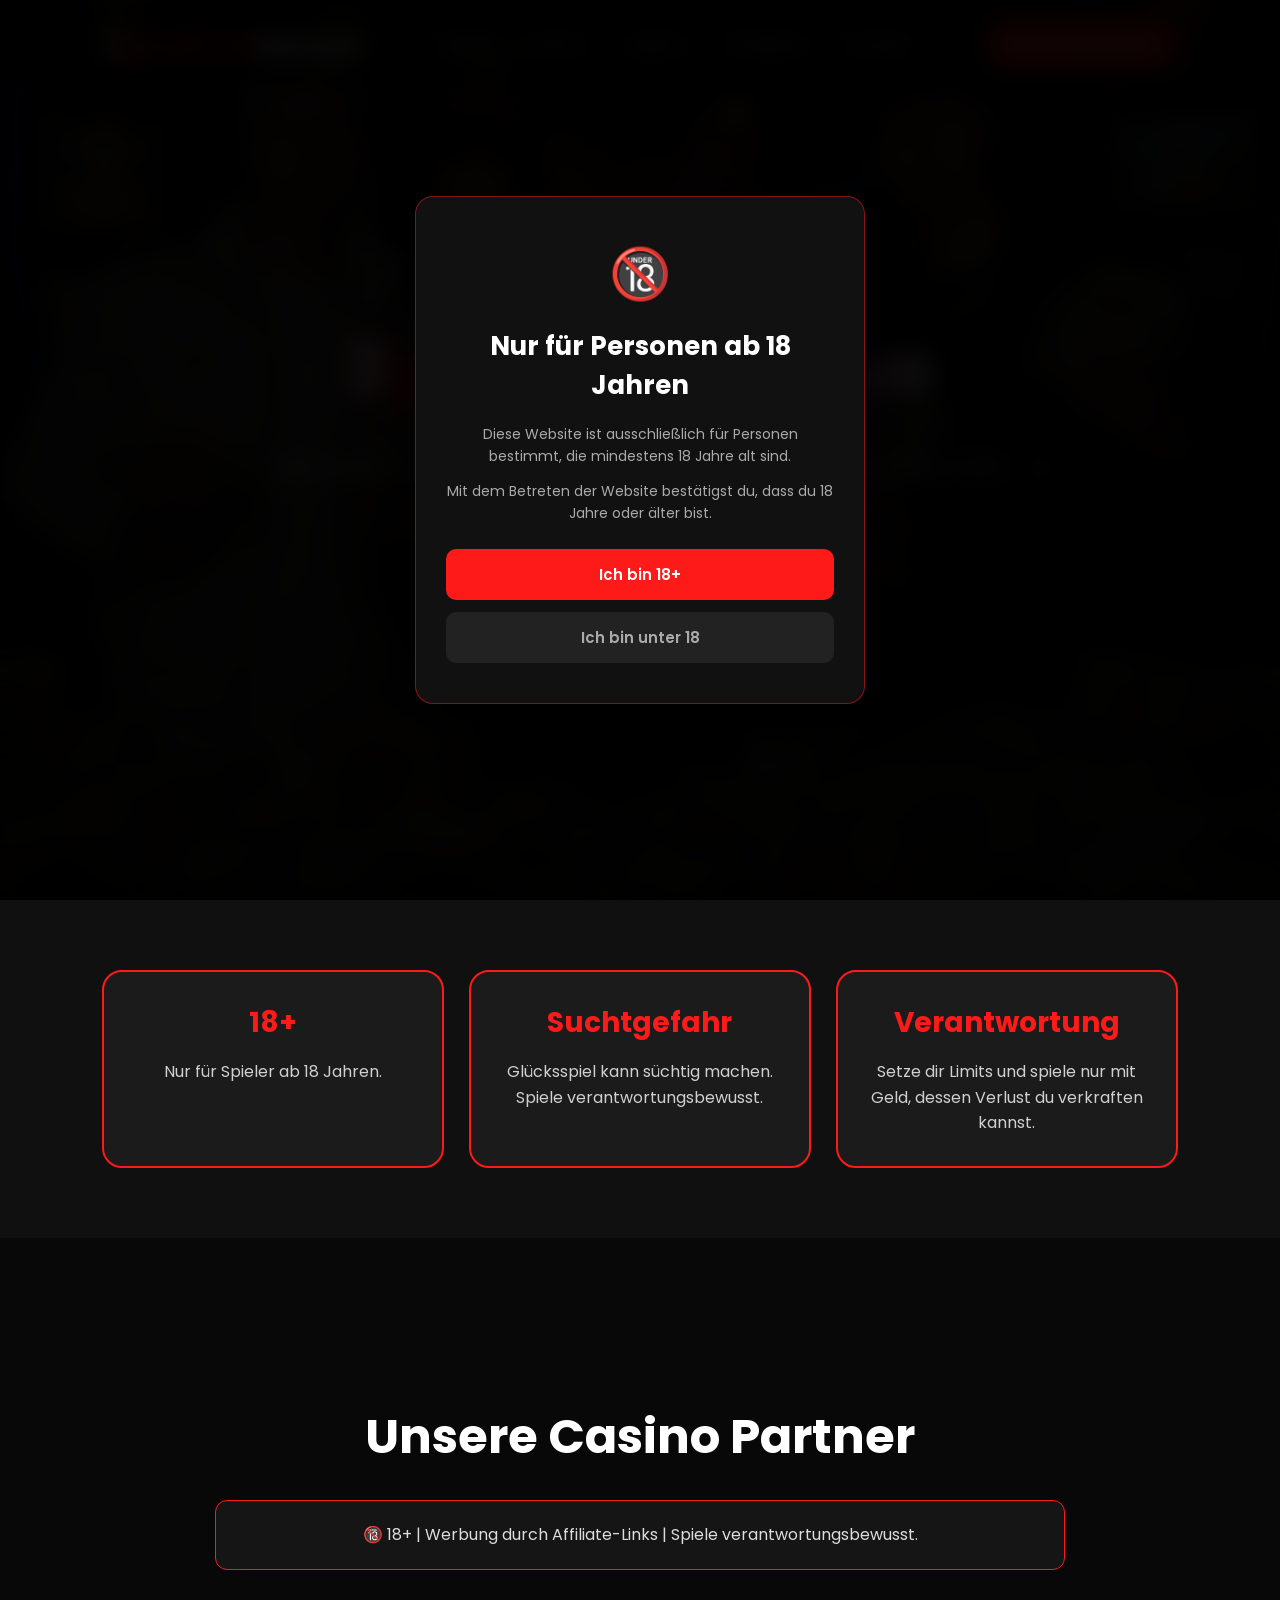
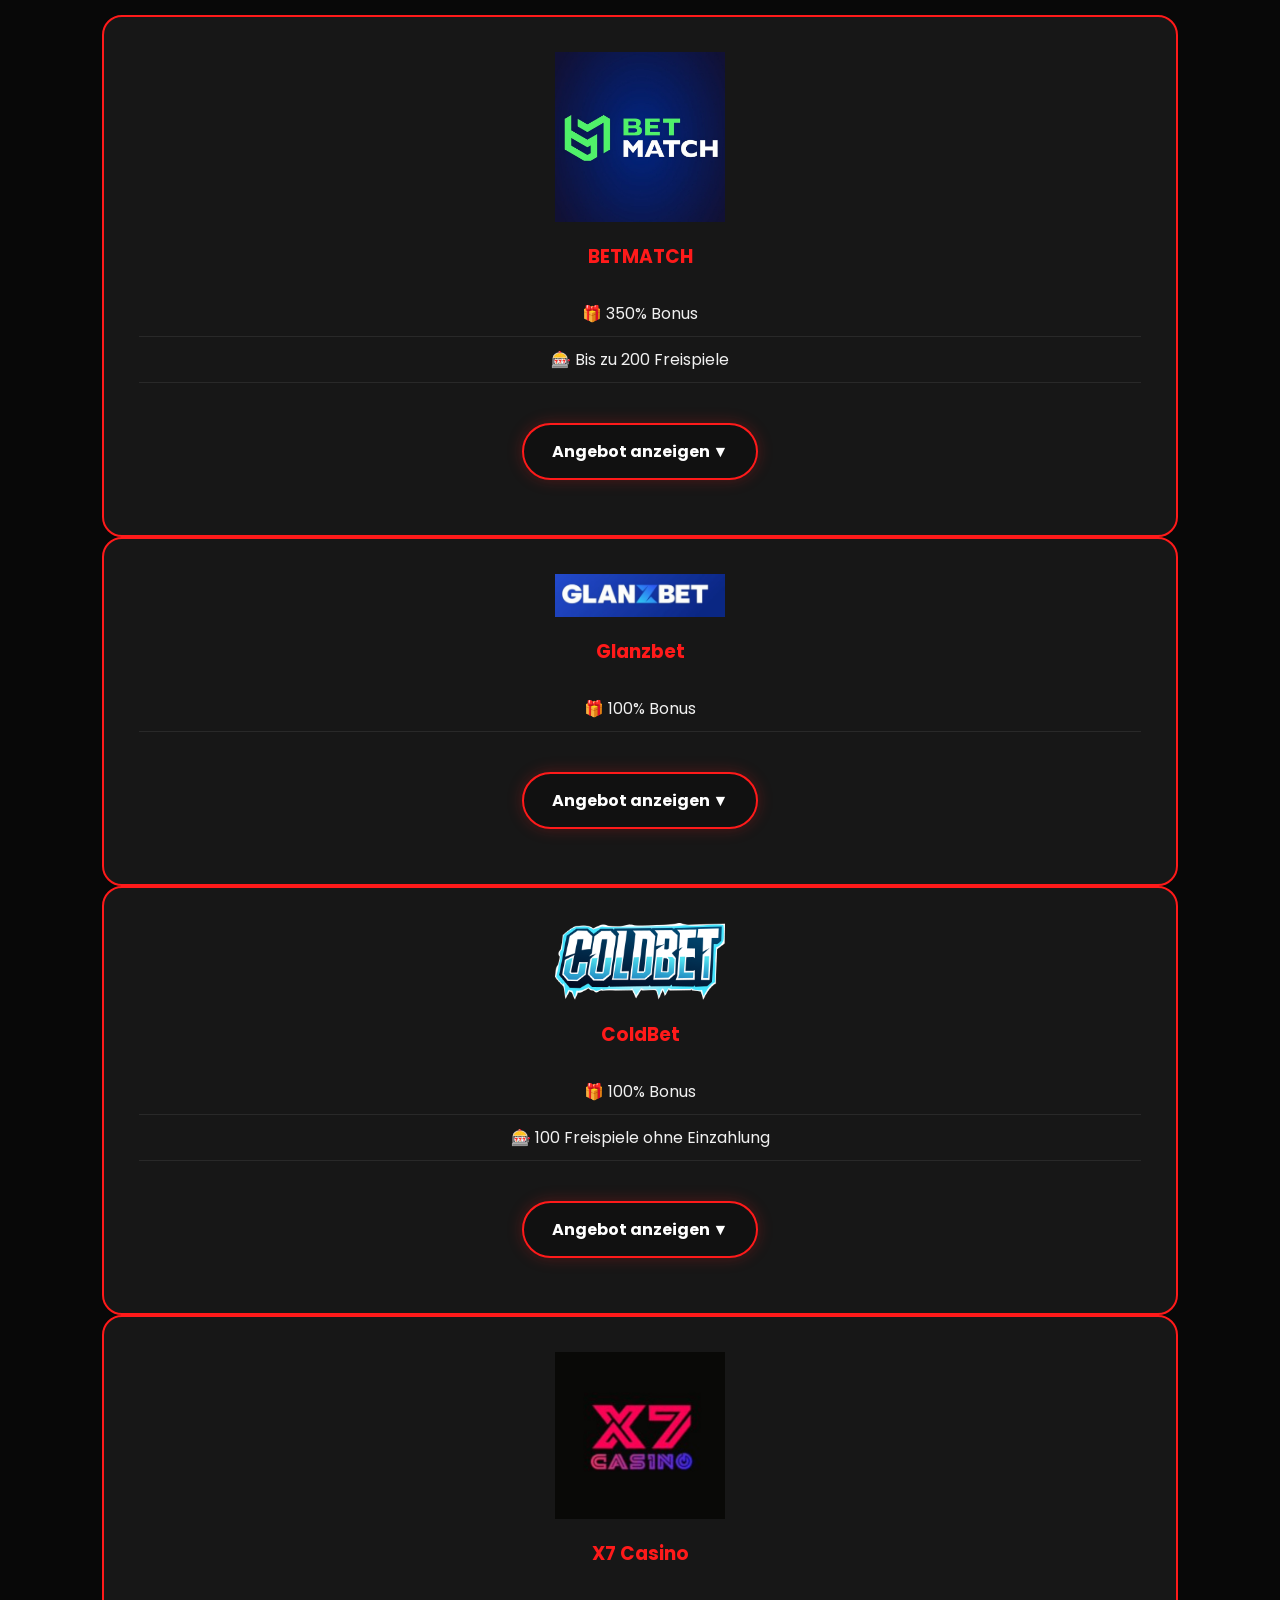
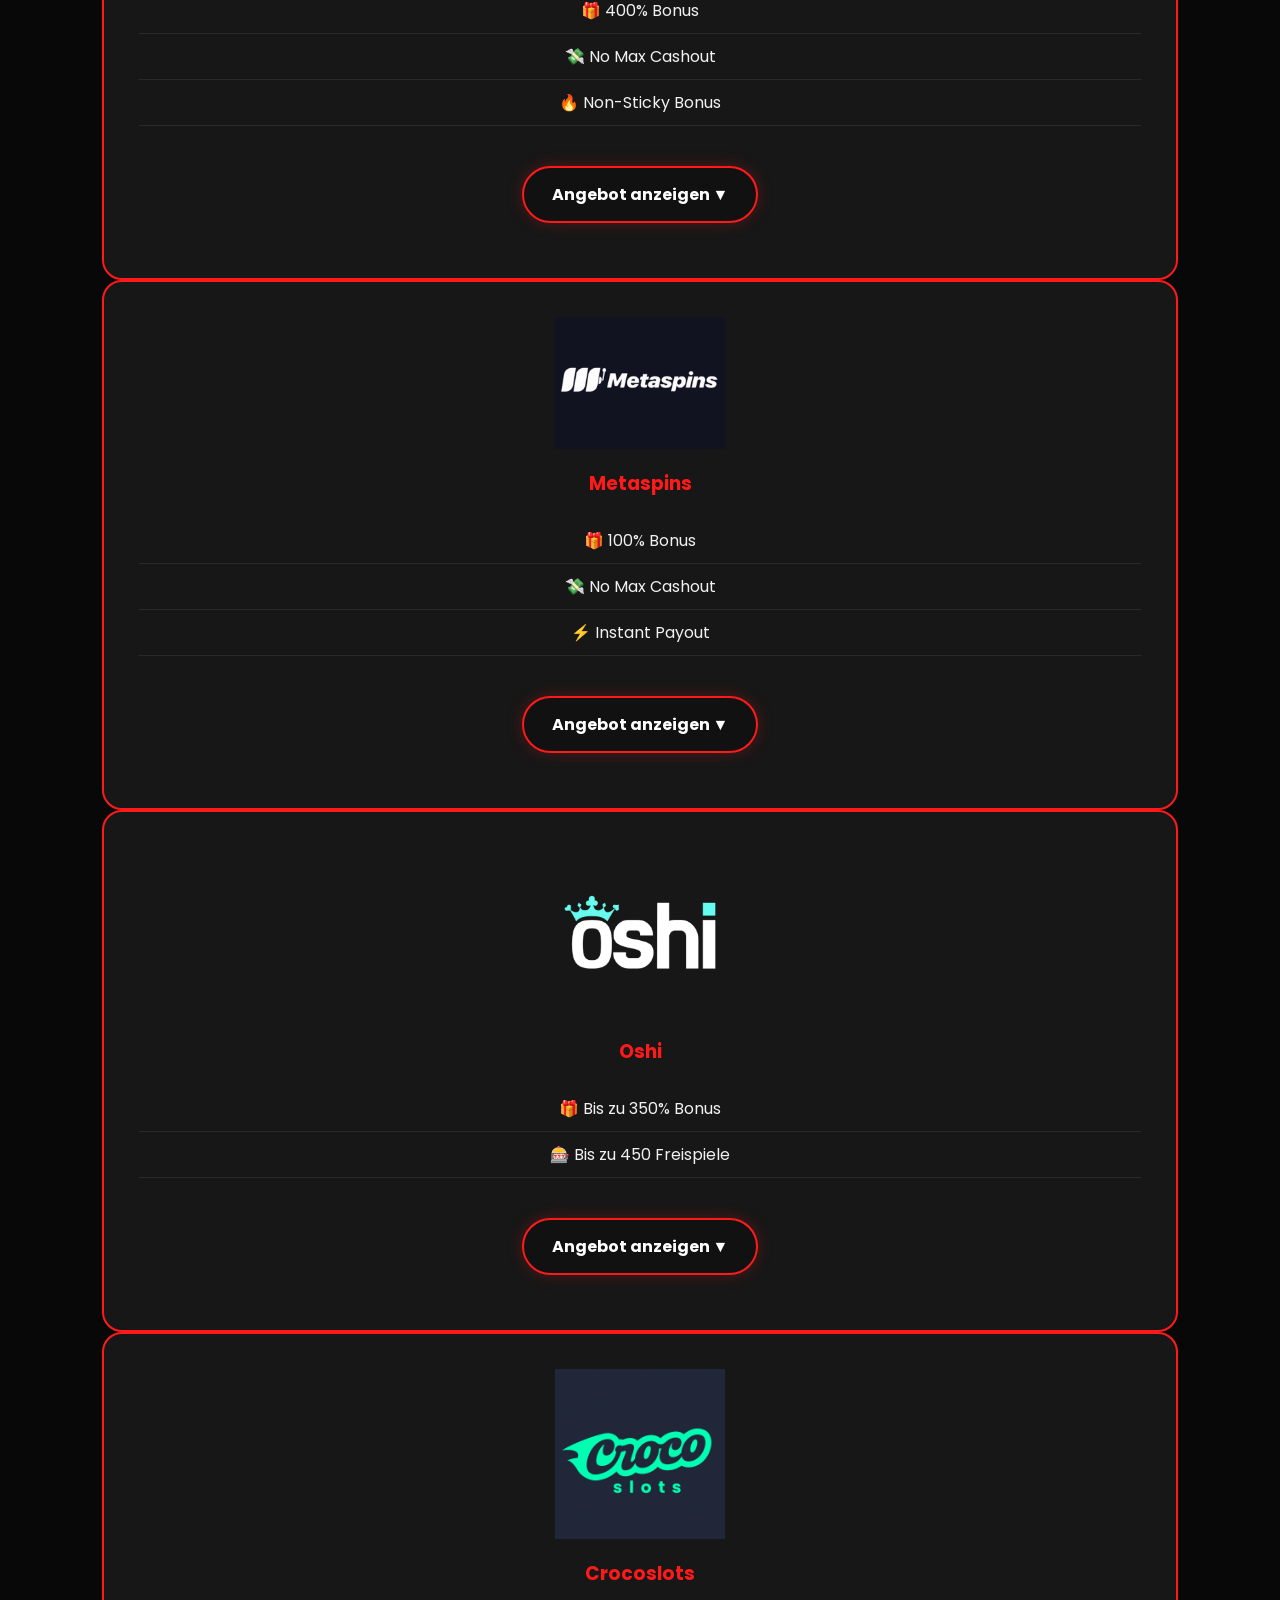
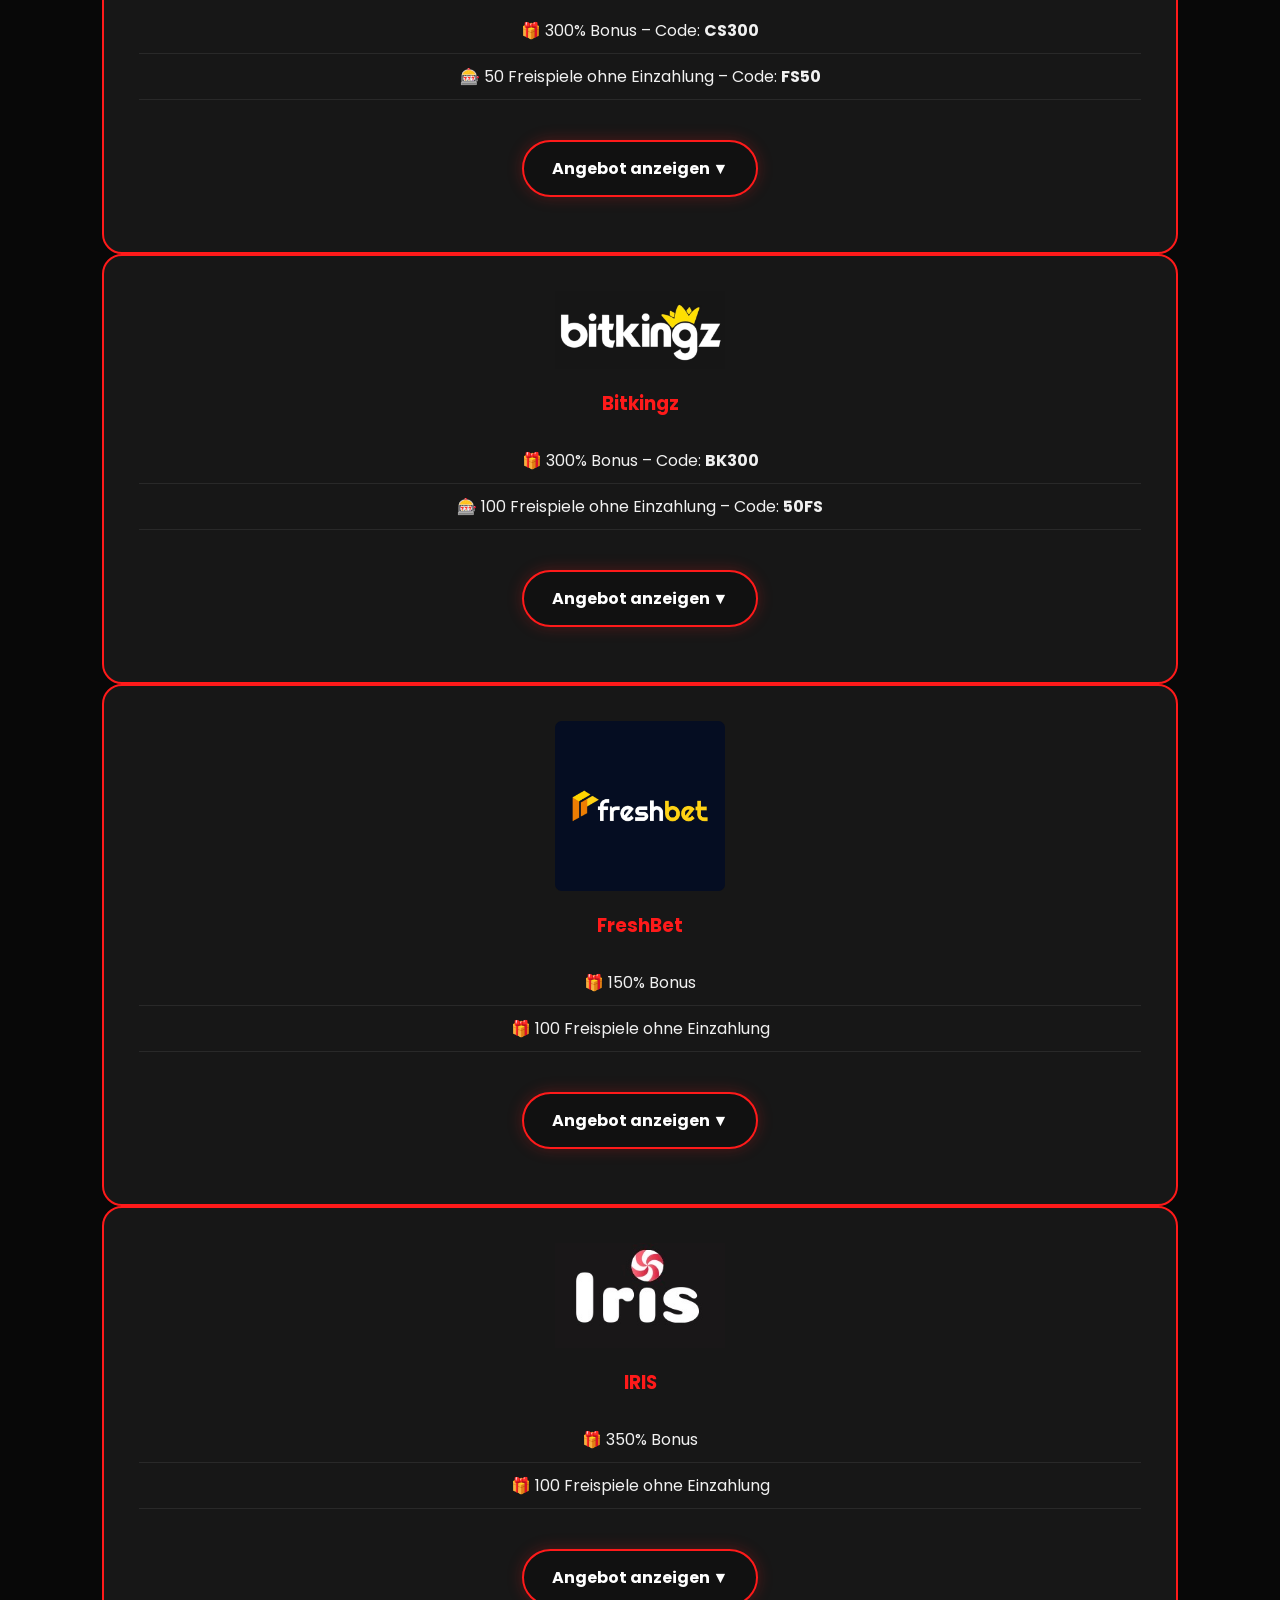
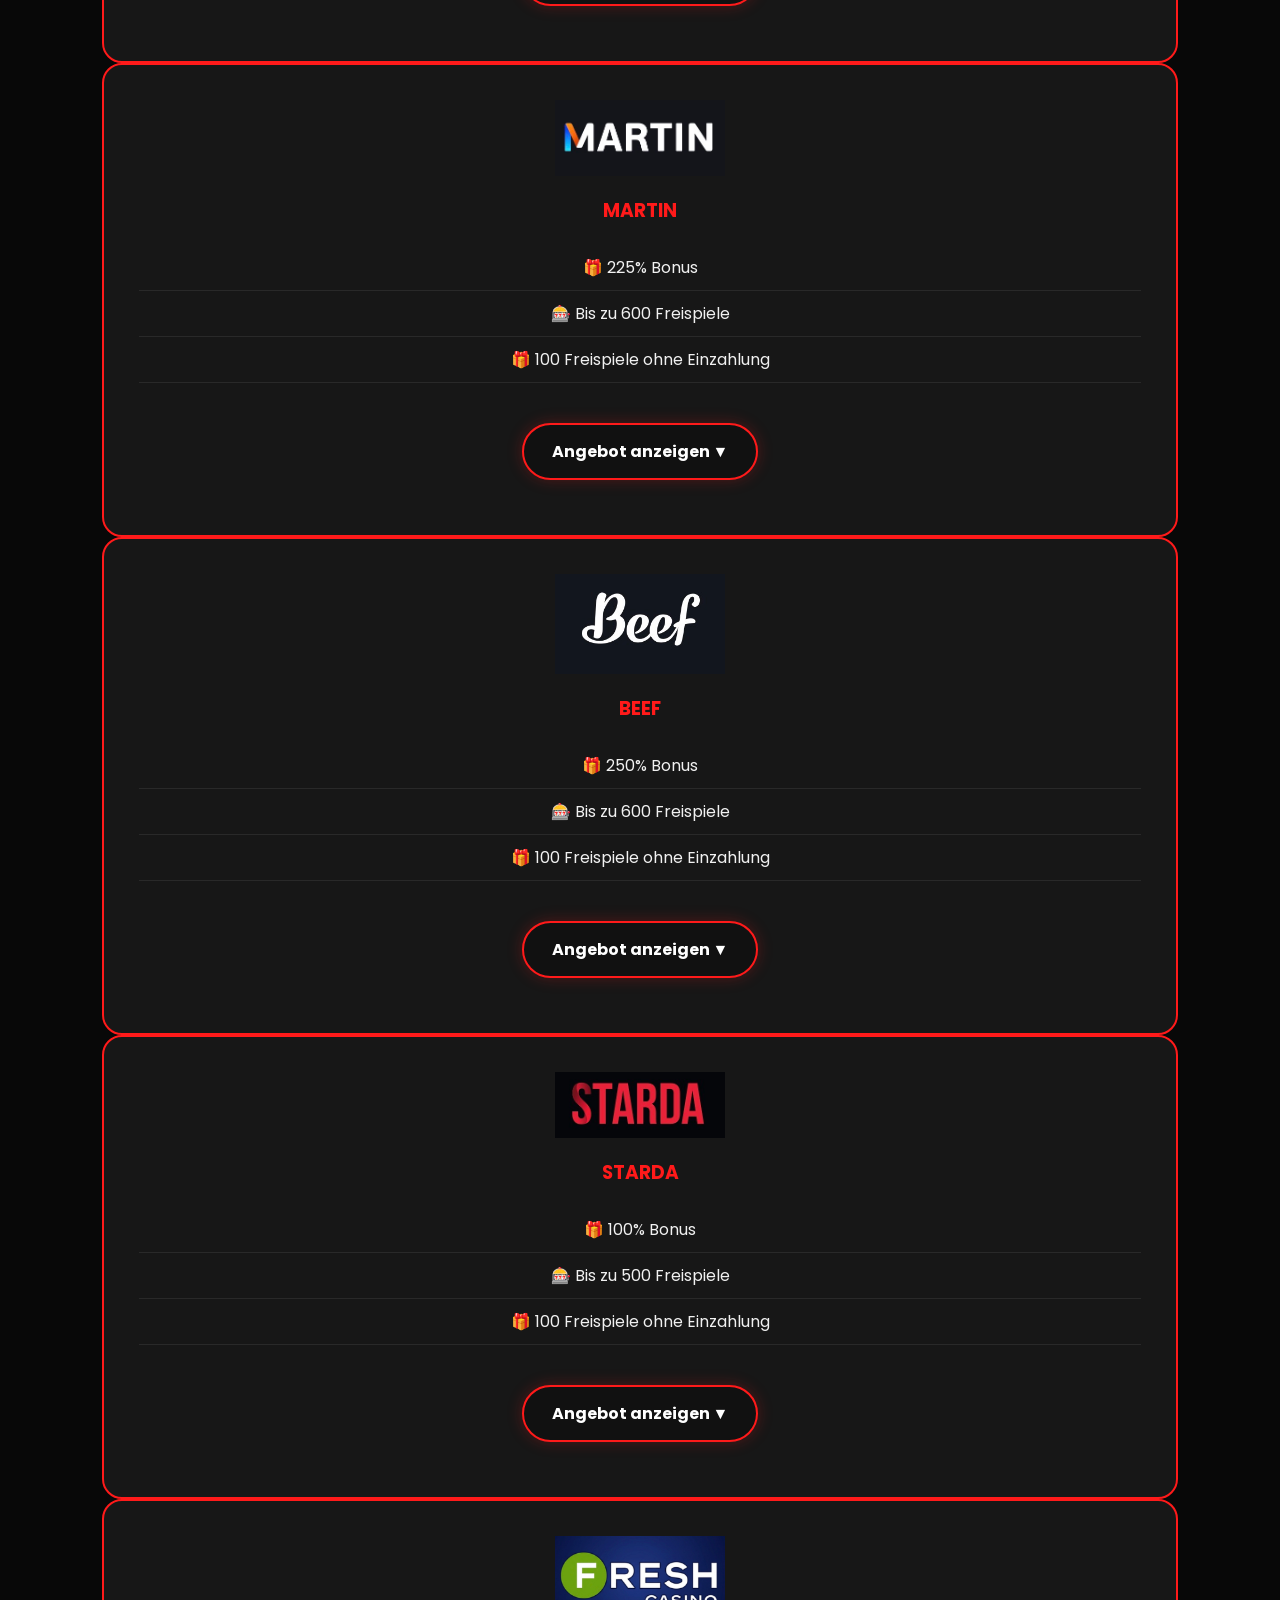
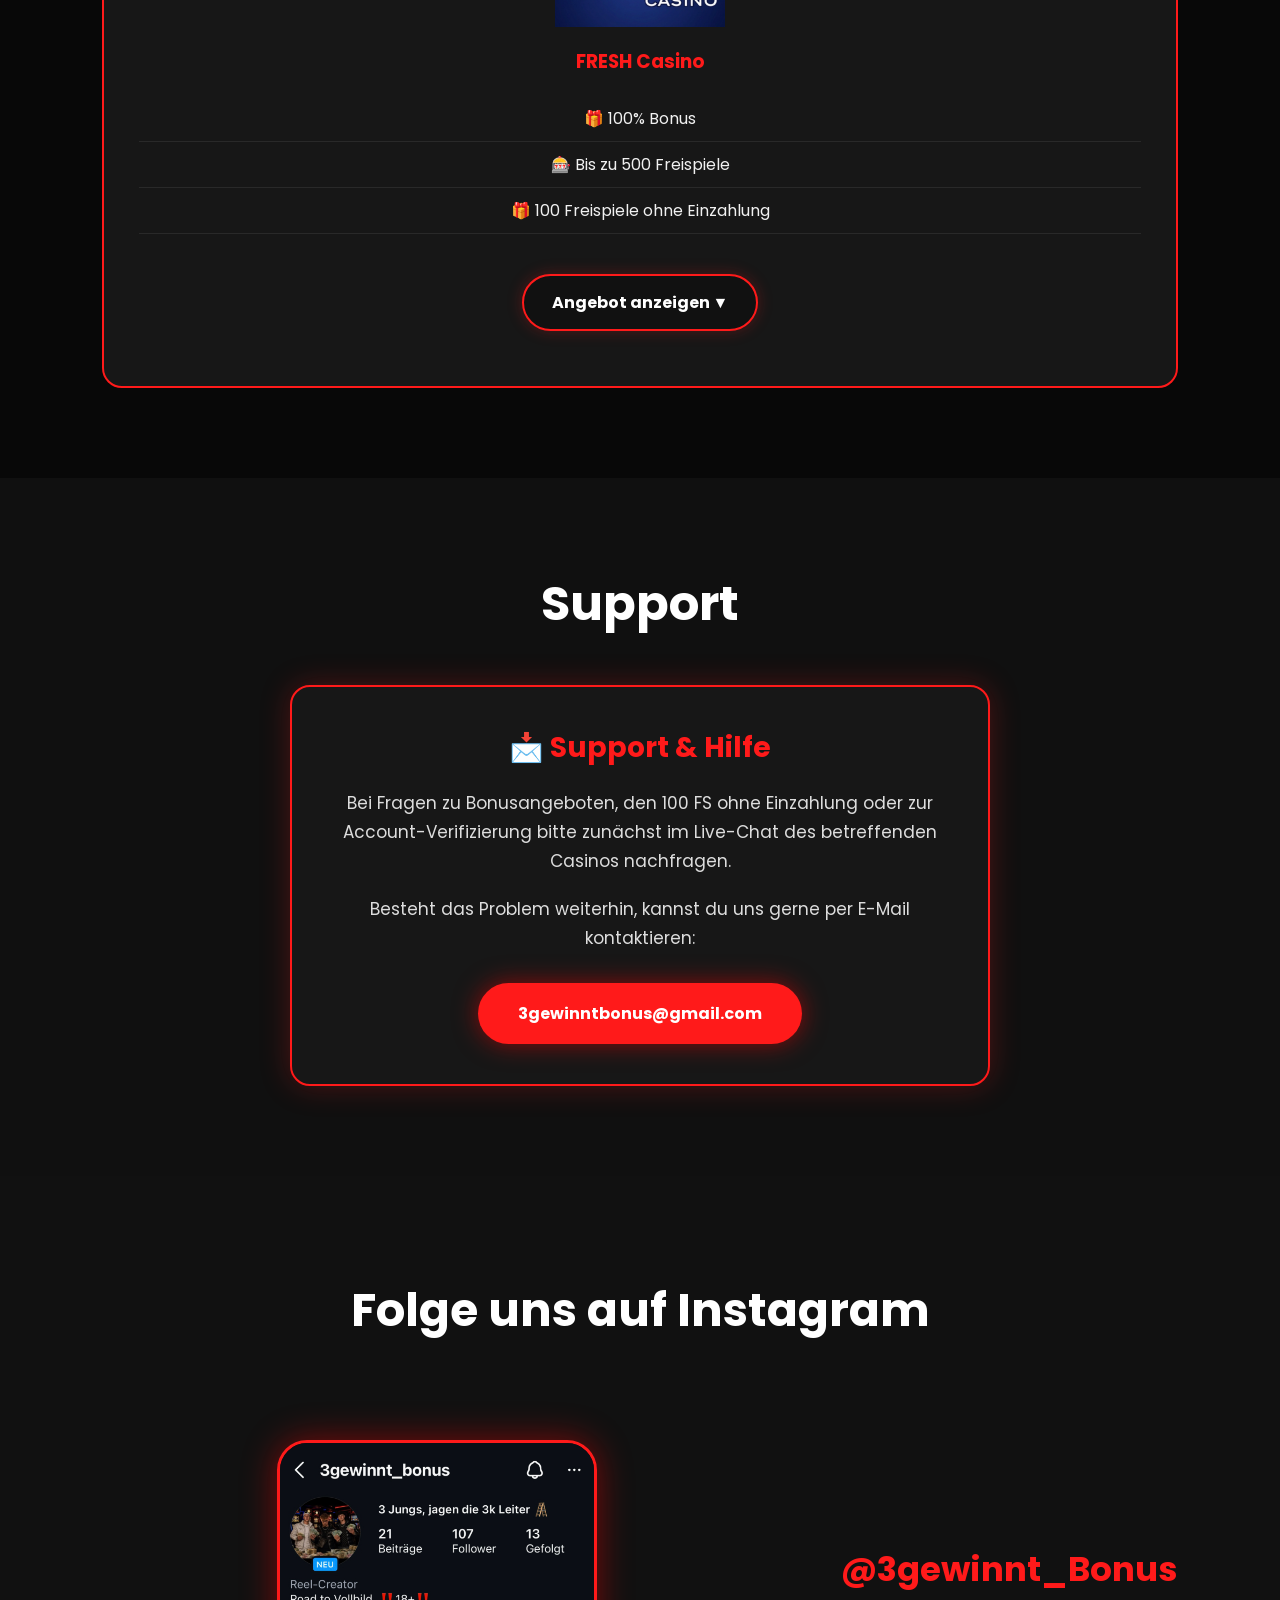
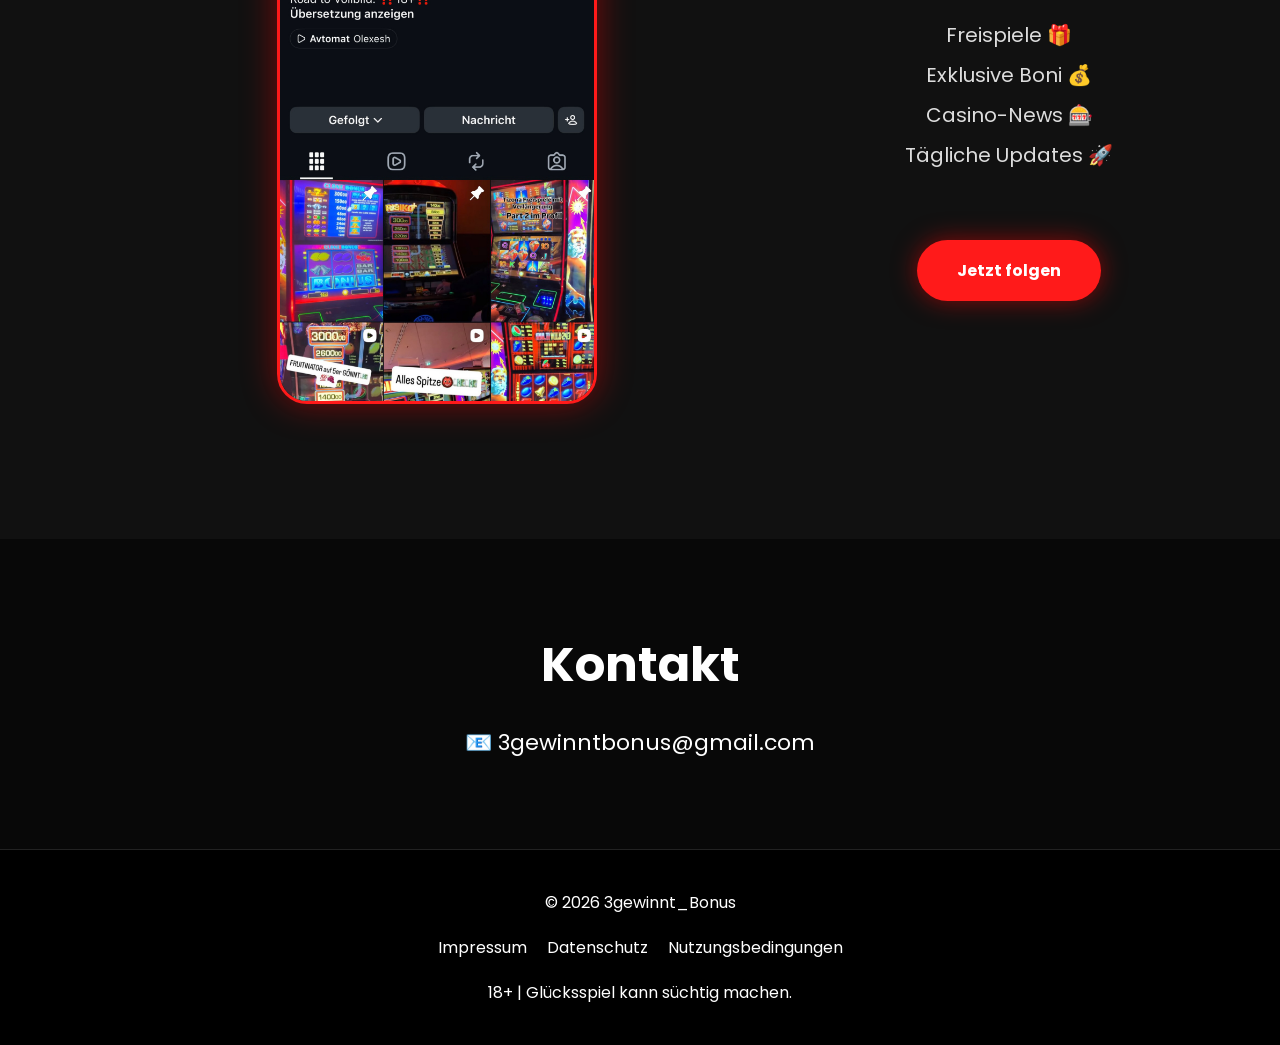
<file: index.html>
<!DOCTYPE html>
<html lang="de">
<head>
  <meta charset="UTF-8">
  <meta name="viewport" content="width=device-width, initial-scale=1.0">
  <title>3gewinnt_Bonus</title>

  <link rel="stylesheet" href="style.css">

  <link rel="preconnect" href="https://fonts.googleapis.com">
  <link rel="preconnect" href="https://fonts.gstatic.com" crossorigin>

  <link href="https://fonts.googleapis.com/css2?family=Poppins:wght@300;400;500;600;700;800&display=swap" rel="stylesheet">
</head>

<body>
<!-- 18+ Hinweis -->
<div id="ageGate" class="age-gate">
  <div class="age-box">
    <div class="age-icon">🔞</div>

    <h2>Nur für Personen ab 18 Jahren</h2>

    <p>
      Diese Website ist ausschließlich für Personen bestimmt,
      die mindestens 18 Jahre alt sind.
    </p>

    <p>
      Mit dem Betreten der Website bestätigst du,
      dass du 18 Jahre oder älter bist.
    </p>

    <div class="age-buttons">
      <button onclick="confirmAge()" class="age-confirm">
        Ich bin 18+
      </button>

      <button onclick="leaveSite()" class="age-leave">
        Ich bin unter 18
      </button>
    </div>
  </div>
</div>
<header>

<div class="logo">

3<span>gewinnt</span>Bonus

</div>

<nav>

<a href="#home">Home</a>

<a href="#casinos">Casinos</a>

<a href="#support">Support</a>

<a href="#instagram">Instagram</a>

<a href="#kontakt">Kontakt</a>

</nav>

<a href="#casinos" class="nav-btn">

Bonus entdecken

</a>

</header>


<section class="hero" id="home">

<img src="assets/hero.jpg" class="hero-image" alt="Hero">

<div class="overlay"></div>

<div class="hero-content">

<h1>

3<span>gewinnt</span>Bonus

</h1>

<p>

Die besten Casino-Boni,
Freispiele und Aktionen
an einem Ort.

</p>

<a href="#casinos" class="hero-btn">

Bonus entdecken

</a>

</div>

</section>
<section class="info">

    <div class="info-card">
        <h3>18+</h3>
        <p>Nur für Spieler ab 18 Jahren.</p>
    </div>

    <div class="info-card">
        <h3>Suchtgefahr</h3>
        <p>Glücksspiel kann süchtig machen. Spiele verantwortungsbewusst.</p>
    </div>

    <div class="info-card">
        <h3>Verantwortung</h3>
        <p>Setze dir Limits und spiele nur mit Geld, dessen Verlust du verkraften kannst.</p>
    </div>

</section>

<section id="casinos" class="casinos">

<h2 class="normal-casino-title">Unsere Casino Partner</h2>
<div class="werbehinweis">
    🔞 18+ | Werbung durch Affiliate-Links | Spiele verantwortungsbewusst.
</div>
  <div class="casino-grid">
<div class="casino-card">

    <img src="assets/betmatch.png" alt="BETMATCH Logo" class="casino-logo">

    <h3>BETMATCH</h3>

    <div class="casino-features">
        <ul>
            <li>🎁 350% Bonus</li>
            <li>🎰 Bis zu 200 Freispiele</li>
        </ul>
    </div>

    <button class="toggle-offer" onclick="toggleOffer(this)">
        Angebot anzeigen ▼
    </button>

    <div class="offer-details">

        <div class="casino-wichtig">
            <div class="casino-wichtig-title">⚠️ WICHTIG</div>
            Bitte beachte die Teilnahmebedingungen des Casinos.
        </div>

        <div class="casino-hinweis">
            Bonusbedingungen und Freispiele bitte vor der Einzahlung prüfen.
        </div>

        <a href="https://aflk.in/go/752d5eaa"
           target="_blank"
           rel="nofollow sponsored noopener"
           class="casino-btn">
            Zum Angebot
        </a>

        <small>
            Glücksspiel kann süchtig machen. 18+.
            Werbung / Affiliate-Link.
        </small>

    </div>
</div>
    <!-- Glanzbet -->
<div class="casino-card">

    <img src="assets/glanzbet.png"
         alt="Glanzbet Logo"
         class="casino-logo"
         onerror="this.style.display='none'">

    <h3>Glanzbet</h3>

    <ul class="casino-features">
        <li>🎁 100% Bonus</li>
    </ul>

    <button class="toggle-offer" onclick="toggleOffer(this)">
        Angebot anzeigen ▼
    </button>

    <div class="offer-details">

        <div class="casino-wichtig">
            <div class="casino-wichtig-title">⚠️ WICHTIG</div>

            <p>
                Bitte verifiziere nach der Registrierung deine
                <strong>E-Mail-Adresse und Telefonnummer</strong>.
            </p>
        </div>

        <div class="casino-hinweis">
            Exklusives Angebot über unseren Partnerlink.
        </div>

        <a href="https://rptrk.io/click?offer=FFVKM8EVME0Q&uid=x9RKUSuN"
           class="casino-btn"
           target="_blank"
           rel="sponsored nofollow noopener noreferrer">
            Zum Angebot
        </a>

        <small>
            18+ | Werbung durch Affiliate-Link |
            Glücksspiel kann süchtig machen.
        </small>

    </div>

</div>
<!-- ColdBet -->
<div class="casino-card">

    <img src="assets/coldbet.png"
         alt="ColdBet Logo"
         class="casino-logo"
         onerror="this.style.display='none'">

    <h3>ColdBet</h3>

    <ul class="casino-features">
        <li>🎁 100% Bonus</li>
        <li>🎰 100 Freispiele ohne Einzahlung</li>
    </ul>

    <button class="toggle-offer" onclick="toggleOffer(this)">
        Angebot anzeigen ▼
    </button>

    <div class="offer-details">

        <div class="casino-wichtig">
            <div class="casino-wichtig-title">⚠️ WICHTIG</div>

            <p>
                Bitte prüfe vor der Teilnahme die vollständigen
                Bonusbedingungen und die Voraussetzungen für
                die Freispiele ohne Einzahlung.
                <br><br>
                Bonuscode: <strong>3GE100</strong>
            </p>
        </div>

        <div class="casino-hinweis">
            Exklusives Angebot über unseren Partnerlink.
        </div>

        <a href="https://coldb10.com/xvXQj7vP"
           class="casino-btn"
           target="_blank"
           rel="sponsored nofollow noopener noreferrer">
            Zum Angebot
        </a>

        <small>
            18+ | Werbung durch Affiliate-Link |
            Glücksspiel kann süchtig machen.
        </small>

    </div>

</div>

<!-- X7 Casino -->
<div class="casino-card">

    <img src="assets/x7casino.png"
         alt="X7 Casino Logo"
         class="casino-logo"
         onerror="this.style.display='none'">

    <h3>X7 Casino</h3>

    <ul class="casino-features">
        <li>🎁 400% Bonus</li>
        <li>💸 No Max Cashout</li>
        <li>🔥 Non-Sticky Bonus</li>
    </ul>

    <button class="toggle-offer" onclick="toggleOffer(this)">
        Angebot anzeigen ▼
    </button>

    <div class="offer-details">

        <div class="casino-wichtig">
            <div class="casino-wichtig-title">⚠️ WICHTIG</div>

            <p>
                Bitte prüfe vor der Teilnahme die vollständigen
                Bonusbedingungen, insbesondere Umsatzbedingungen,
                Auszahlungsregeln und die Bedingungen des Non-Sticky-Bonus.
            </p>
        </div>

        <div class="casino-hinweis">
            Exklusives Angebot über unseren Partnerlink.
        </div>

        <a href="https://record.sc2707.com/_lQH-GBDSDLky1YEvsPCdh2Nd7ZgqdRLk/144/?payload=3gewinntbonus"
           class="casino-btn"
           target="_blank"
           rel="sponsored nofollow noopener noreferrer">
            Zum Angebot
        </a>

        <small>
            18+ | Werbung durch Affiliate-Link |
            Glücksspiel kann süchtig machen.
        </small>

    </div>

</div>

<div class="casino-card">

    <img src="assets/metaspins.png"
         alt="Metaspins Logo"
         class="casino-logo"
         onerror="this.style.display='none'">

    <h3>Metaspins</h3>

    <ul class="casino-features">
        <li>🎁 100% Bonus</li>
        <li>💸 No Max Cashout</li>
        <li>⚡ Instant Payout</li>
    </ul>

    <button class="toggle-offer" onclick="toggleOffer(this)">
        Angebot anzeigen ▼
    </button>

    <div class="offer-details">

        <div class="casino-wichtig">
            <div class="casino-wichtig-title">⚠️ WICHTIG</div>

            <p>
                Bitte prüfe vor der Teilnahme die vollständigen
                Bonusbedingungen, insbesondere Umsatzbedingungen
                und Auszahlungsregeln.
            </p>
        </div>

        <div class="casino-hinweis">
            Exklusives Angebot über unseren Partnerlink.
        </div>

        <a href="https://metamedialinks.com/ez3gz7cue"
           class="casino-btn"
           target="_blank"
           rel="sponsored nofollow noopener noreferrer">
            Zum Angebot
        </a>

        <small>
            18+ | Werbung durch Affiliate-Link |
            Glücksspiel kann süchtig machen.
        </small>

    </div>

</div>

    <div class="casino-card">

    <img src="assets/oshi.png"
         alt="Oshi Logo"
         class="casino-logo">

    <h3>Oshi</h3>

    <ul class="casino-features">
        <li>🎁 Bis zu 350% Bonus</li>
        <li>🎰 Bis zu 450 Freispiele</li>
    </ul>

    <button class="toggle-offer" onclick="toggleOffer(this)">
        Angebot anzeigen ▼
    </button>

    <div class="offer-details">

        <div class="casino-wichtig">
            <div class="casino-wichtig-title">⚠️ WICHTIG</div>

            <p>
                Bitte verifiziere nach der Registrierung deine
                <strong>E-Mail-Adresse und Telefonnummer</strong>.
            </p>
        </div>

        <div class="casino-hinweis">
            Exklusives Angebot über unseren Partnerlink.
        </div>

        <a href="https://oshilinks.com/advysxqnm"
           class="casino-btn"
           target="_blank"
           rel="noopener noreferrer">
            Zum Angebot
        </a>

        <small>
            18+ | Werbung durch Affiliate-Link |
            Glücksspiel kann süchtig machen.
        </small>

    </div>

</div>
    <div class="casino-card">

    <img src="assets/crocoslots.png"
         alt="Crocoslots Logo"
         class="casino-logo">

    <h3>Crocoslots</h3>

    <ul class="casino-features">
        <li>🎁 300% Bonus – Code: <strong>CS300</strong></li>
        <li>🎰 50 Freispiele ohne Einzahlung – Code: <strong>FS50</strong></li>
    </ul>

    <button class="toggle-offer" onclick="toggleOffer(this)">
        Angebot anzeigen ▼
    </button>

    <div class="offer-details">

        <div class="casino-wichtig">
            <div class="casino-wichtig-title">⚠️ WICHTIG</div>

            <p>
                Bitte verifiziere nach der Registrierung deine
                <strong>E-Mail-Adresse und Telefonnummer</strong>.
                <br><br>
                Für den 300% Bonus bitte den Promo-Code
                <strong>CS300</strong> verwenden.
                <br><br>
                Für die 50 Freispiele ohne Einzahlung bitte den
                Promo-Code <strong>FS50</strong> verwenden.
            </p>
        </div>

        <div class="casino-hinweis">
            Exklusives Angebot über unseren Partnerlink.
        </div>

        <a href="https://crocoslotsmedia.com/axyejg1oh"
           class="casino-btn"
           target="_blank"
           rel="noopener noreferrer">
            Zum Angebot
        </a>

        <small>
            18+ | Werbung durch Affiliate-Link |
            Glücksspiel kann süchtig machen.
        </small>

    </div>

</div>

    <div class="casino-card">

    <img src="assets/bitkingz.png"
         alt="Bitkingz Logo"
         class="casino-logo">

    <h3>Bitkingz</h3>

    <ul class="casino-features">
        <li>🎁 300% Bonus – Code: <strong>BK300</strong></li>
        <li>🎰 100 Freispiele ohne Einzahlung – Code: <strong>50FS</strong></li>
    </ul>

    <button class="toggle-offer" onclick="toggleOffer(this)">
        Angebot anzeigen ▼
    </button>

    <div class="offer-details">

        <div class="casino-wichtig">
            <div class="casino-wichtig-title">⚠️ WICHTIG</div>

            <p>
                Bitte verifiziere nach der Registrierung deine
                <strong>E-Mail-Adresse und Telefonnummer</strong>.
                <br><br>
                Für den 300% Bonus bitte den Promo-Code
                <strong>BK300</strong> verwenden.
                <br><br>
                Für die 100 Freispiele ohne Einzahlung bitte den
                Promo-Code <strong>50FS</strong> verwenden.
            </p>
        </div>

        <div class="casino-hinweis">
            Exklusives Angebot über unseren Partnerlink.
        </div>

        <a href="https://www.bitkingzmedia.com/agcljvet4"
           class="casino-btn"
           target="_blank"
           rel="noopener noreferrer">
            Zum Angebot
        </a>

        <small>
            18+ | Werbung durch Affiliate-Link |
            Glücksspiel kann süchtig machen.
        </small>

    </div>

</div>
    <div class="casino-card">

    <img src="assets/freshbet.png"
         alt="FreshBet Logo"
         class="casino-logo">

    <h3>FreshBet</h3>

    <ul class="casino-features">
        <li>🎁 150% Bonus</li>
        <li>🎁 100 Freispiele ohne Einzahlung</li>
    </ul>

    <button class="toggle-offer" onclick="toggleOffer(this)">
        Angebot anzeigen ▼
    </button>

    <div class="offer-details">

        <div class="casino-wichtig">
            <div class="casino-wichtig-title">⚠️ WICHTIG</div>

            <p>
                Bitte verifiziere nach der Registrierung deine
                <strong>E-Mail-Adresse und Telefonnummer</strong>.
                <br><br>
                Nach erfolgreicher Verifizierung bitte den Promo-Code
                <strong>FB100</strong> verwenden.
            </p>
        </div>

        <div class="casino-hinweis">
            Exklusives Angebot über unseren Partnerlink.
        </div>

        <a href="https://go.freshaffs.com/visit/?bta=49169&nci=6119&afp=3gewinntbonus_6119&utm_campaign=3gewinntbonus"
           class="casino-btn"
           target="_blank"
           rel="noopener noreferrer">
            Zum Angebot
        </a>

        <small>
            18+ | Werbung durch Affiliate-Link |
            Glücksspiel kann süchtig machen.
        </small>

    </div>

</div>
  <div class="casino-card">

    <img src="assets/iris.png"
         alt="IRIS Casino Logo"
         class="casino-logo">

    <h3>IRIS</h3>

    

    <ul class="casino-features">
        <li>🎁 350% Bonus</li>
        <li>🎁 100 Freispiele ohne Einzahlung</li>
    </ul>
<button class="toggle-offer" onclick="toggleOffer(this)">
    Angebot anzeigen ▼
</button>
    <div class="offer-details">
    <div class="casino-wichtig">
        <div class="casino-wichtig-title">⚠️ WICHTIG</div>
        <p>
            Bitte verifiziere nach der Registrierung deine
            <strong>E-Mail-Adresse und Telefonnummer</strong>.
            <br><br>
            Nach erfolgreicher Verifizierung bitte den Promo-Code
            <strong>3GEWINNT</strong> verwenden.
        </p>
    </div>

    <div class="casino-hinweis">
        Exklusives Angebot über unseren Partnerlink.
    </div>

    <a href="https://irisroute64.com/cf3fc1653"
       class="casino-btn"
       target="_blank"
       rel="noopener noreferrer">
        Zum Angebot
    </a>

    <small>
        18+ | Werbung durch Affiliate-Link |
        Glücksspiel kann süchtig machen.
    </small>
</div>
</div>
  <div class="casino-card">

    <img src="assets/martin.png"
         alt="MARTIN Casino Logo"
         class="casino-logo">

    <h3>MARTIN</h3>



    <ul class="casino-features">
        <li>🎁 225% Bonus</li>
        <li>🎰 Bis zu 600 Freispiele</li>
        <li>🎁 100 Freispiele ohne Einzahlung</li>
    </ul>
<button class="toggle-offer" onclick="toggleOffer(this)">
    Angebot anzeigen ▼
</button>

<div class="offer-details">

    <div class="casino-wichtig">
        <div class="casino-wichtig-title">⚠️ WICHTIG</div>

        <p>
            Bitte verifiziere nach der Registrierung deine
            <strong>E-Mail-Adresse und Telefonnummer</strong>.
            <br><br>
            Nach erfolgreicher Verifizierung bitte den Promo-Code
            <strong>3GEWINNT</strong> verwenden.
        </p>
    </div>

    <div class="casino-hinweis">
        Exklusives Angebot über unseren Partnerlink.
    </div>

    <a href="https://martinway66.com/c8ae79934"
       class="casino-btn"
       target="_blank"
       rel="noopener noreferrer">
        Zum Angebot
    </a>

    <small>
        18+ | Werbung durch Affiliate-Link |
        Glücksspiel kann süchtig machen.
    </small>

</div>
</div>
  <div class="casino-card">

    <img src="assets/beef.png"
         alt="BEEF Casino Logo"
         class="casino-logo">

    <h3>BEEF</h3>

   

    <ul class="casino-features">
        <li>🎁 250% Bonus</li>
        <li>🎰 Bis zu 600 Freispiele</li>
        <li>🎁 100 Freispiele ohne Einzahlung</li>
    </ul>
<button class="toggle-offer" onclick="toggleOffer(this)">
    Angebot anzeigen ▼
</button>
    <div class="offer-details">
    <div class="casino-wichtig">
        <div class="casino-wichtig-title">⚠️ WICHTIG</div>
        <p>
            Bitte verifiziere nach der Registrierung deine
            <strong>E-Mail-Adresse und Telefonnummer</strong>.
            <br><br>
            Nach erfolgreicher Verifizierung bitte den Promo-Code
            <strong>3GEWINNT</strong> verwenden.
        </p>
    </div>

    <div class="casino-hinweis">
        Exklusives Angebot über unseren Partnerlink.
    </div>

    <a href="https://beefway610.com/c2e81df1b"
       class="casino-btn"
       target="_blank"
       rel="noopener noreferrer">
        Zum Angebot
    </a>

    <small>
        18+ | Werbung durch Affiliate-Link |
        Glücksspiel kann süchtig machen.
    </small>
</div>
</div>
  <div class="casino-card">

    <img src="assets/starda.png"
         alt="STARDA Casino Logo"
         class="casino-logo">

    <h3>STARDA</h3>

   

    <ul class="casino-features">
        <li>🎁 100% Bonus</li>
        <li>🎰 Bis zu 500 Freispiele</li>
        <li>🎁 100 Freispiele ohne Einzahlung</li>
    </ul>
<button class="toggle-offer" onclick="toggleOffer(this)">
    Angebot anzeigen ▼
</button>
   <div class="offer-details"> 
    <div class="casino-wichtig">
        <div class="casino-wichtig-title">⚠️ WICHTIG</div>
        <p>
            Bitte verifiziere nach der Registrierung deine
            <strong>E-Mail-Adresse und Telefonnummer</strong>.
            <br><br>
            Nach erfolgreicher Verifizierung bitte den Promo-Code
            <strong>3GEWINNT</strong> verwenden.
        </p>
    </div>

    <div class="casino-hinweis">
        Exklusives Angebot über unseren Partnerlink.
    </div>

    <a href="https://stardaway64.com/ca65d163e"
       class="casino-btn"
       target="_blank"
       rel="noopener noreferrer">
        Zum Angebot
    </a>

    <small>
        18+ | Werbung durch Affiliate-Link |
        Glücksspiel kann süchtig machen.
    </small>
</div>
</div>
<div class="casino-card">

    <img src="assets/fresh.png"
         alt="FRESH Casino Logo"
         class="casino-logo">

    <h3>FRESH Casino</h3>

    

    <ul class="casino-features">
        <li>🎁 100% Bonus</li>
        <li>🎰 Bis zu 500 Freispiele</li>
        <li>🎁 100 Freispiele ohne Einzahlung</li>
    </ul>
<button class="toggle-offer" onclick="toggleOffer(this)">
    Angebot anzeigen ▼
</button>
  <div class="offer-details">
    <div class="casino-wichtig">
        <div class="casino-wichtig-title">⚠️ WICHTIG</div>
        <p>
            Bitte verifiziere nach der Registrierung deine
            <strong>E-Mail-Adresse und Telefonnummer</strong>.
            <br><br>
            Nach erfolgreicher Verifizierung bitte den Promo-Code
            <strong>3GEWINNT</strong> verwenden.
        </p>
    </div>

    <div class="casino-hinweis">
        Exklusives Angebot über unseren Partnerlink.
    </div>

    <a href="https://freshcasino.life/cdaf8a497"
       class="casino-btn"
       target="_blank"
       rel="noopener noreferrer">
        Zum Angebot
    </a>

    <small>
        18+ | Werbung durch Affiliate-Link |
        Glücksspiel kann süchtig machen.
    </small>
</div>
</div>
   

       
</section>
</div>
  <section id="support" class="support">

    <h2>Support</h2>

    <div class="support-box">

        <h3>📩 Support & Hilfe</h3>

        <p>
            Bei Fragen zu Bonusangeboten, den 100 FS ohne Einzahlung
            oder zur Account-Verifizierung bitte zunächst im Live-Chat
            des betreffenden Casinos nachfragen.
        </p>

        <p>
            Besteht das Problem weiterhin, kannst du uns gerne per E-Mail
            kontaktieren:
        </p>

        <a href="mailto:3gewinntbonus@gmail.com" class="hero-btn">
            3gewinntbonus@gmail.com
        </a>

    </div>

</section>
  <section id="instagram" class="instagram">

    <h2>Folge uns auf Instagram</h2>

    <div class="instagram-container">

        <img src="assets/instagram.jpg"
             alt="Instagram"
             class="instagram-image">

        <div class="instagram-text">

            <h3>@3gewinnt_Bonus</h3>

            <p>
                Freispiele 🎁<br>
                Exklusive Boni 💰<br>
                Casino-News 🎰<br>
                Tägliche Updates 🚀
            </p>

            <a href="https://www.instagram.com/3gewinnt_bonus/" class="hero-btn" target="_blank" rel="noopener noreferrer">
    Jetzt folgen
</a>

        </div>

    </div>

</section>


<section id="kontakt" class="kontakt">

<h2>Kontakt</h2>

<p>
    📧
    <a href="mailto:3gewinntbonus@gmail.com">
        3gewinntbonus@gmail.com
    </a>
</p>

</section>


<footer>

<p>© 2026 3gewinnt_Bonus</p>

<div class="footer-links">

    <a href="impressum.html">Impressum</a>

    <a href="datenschutz.html">Datenschutz</a>

    <a href="nutzungsbedingungen.html">Nutzungsbedingungen</a>

</div>

<p>18+ | Glücksspiel kann süchtig machen.</p>

</footer>

<script src="script.js"></script>
<script>
function confirmAge() {
    document.getElementById("ageGate").style.display = "none";
}

function leaveSite() {
    window.location.href = "https://www.google.com";
}
function toggleOffer(button) {
    const currentDetails = button.nextElementSibling;

    document.querySelectorAll(".offer-details").forEach(function(details) {
        if (details !== currentDetails) {
            details.classList.remove("open");

            const otherButton = details.previousElementSibling;

            if (otherButton && otherButton.classList.contains("toggle-offer")) {
                otherButton.innerHTML = "Angebot anzeigen ▼";
            }
        }
    });

    if (currentDetails.classList.contains("open")) {
        currentDetails.classList.remove("open");
        button.innerHTML = "Angebot anzeigen ▼";
    } else {
        currentDetails.classList.add("open");
        button.innerHTML = "Angebot schließen ▲";
    }
}
</script>
</body>
</html>
</file>
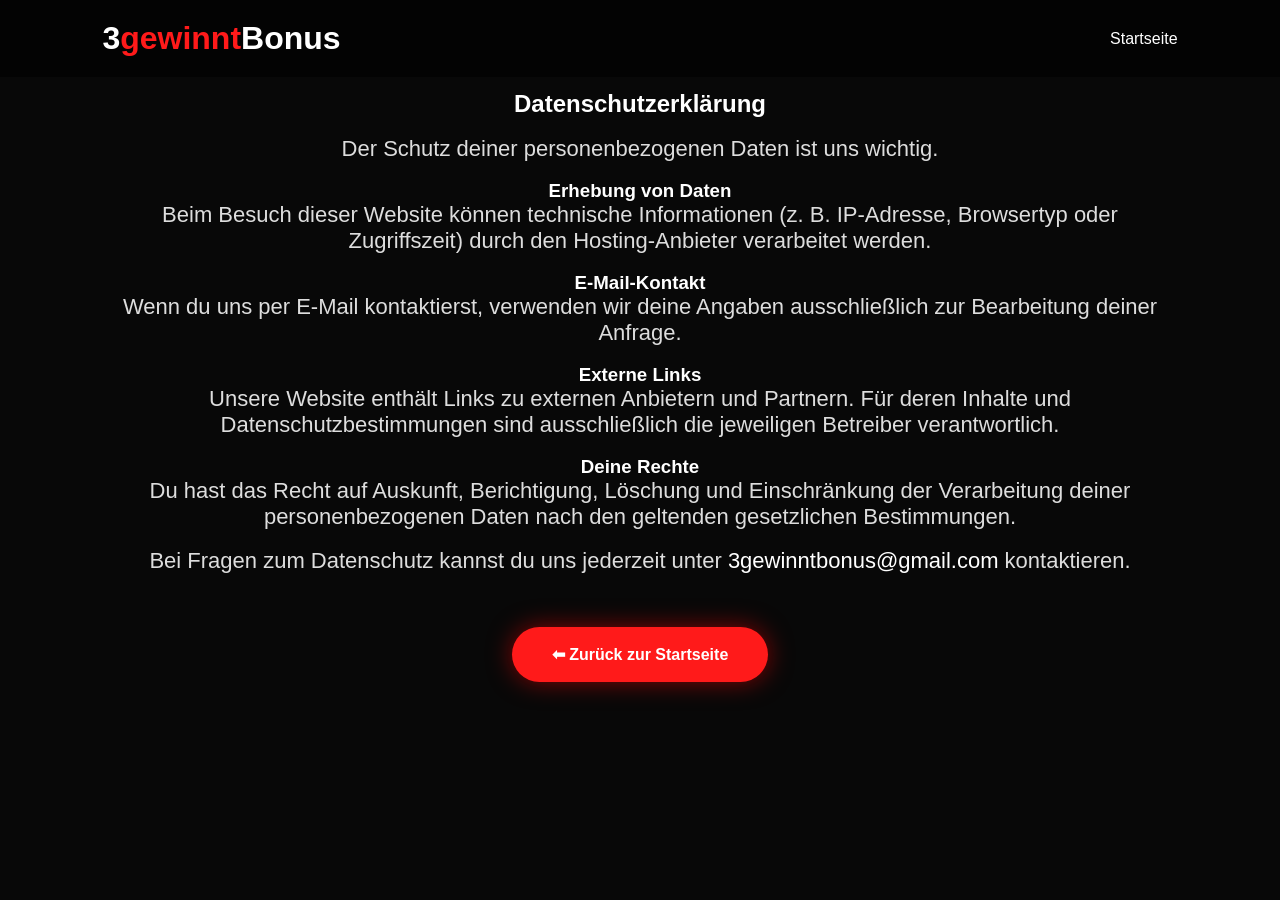
<file: datenschutz.html>
<!DOCTYPE html>
<html lang="de">
<head>
<meta charset="UTF-8">
<meta name="viewport" content="width=device-width, initial-scale=1.0">
<title>Datenschutz | 3gewinntBonus</title>
<link rel="stylesheet" href="style.css">
</head>

<body>

<header>

<div class="logo">
3<span>gewinnt</span>Bonus
</div>

<nav>
<a href="index.html">Startseite</a>
</nav>

</header>

<section class="kontakt">

<h1>Datenschutzerklärung</h1>

<br>

<p>
Der Schutz deiner personenbezogenen Daten ist uns wichtig.
</p>

<br>

<h3>Erhebung von Daten</h3>

<p>
Beim Besuch dieser Website können technische Informationen (z. B. IP-Adresse, Browsertyp oder Zugriffszeit) durch den Hosting-Anbieter verarbeitet werden.
</p>

<br>

<h3>E-Mail-Kontakt</h3>

<p>
Wenn du uns per E-Mail kontaktierst, verwenden wir deine Angaben ausschließlich zur Bearbeitung deiner Anfrage.
</p>

<br>

<h3>Externe Links</h3>

<p>
Unsere Website enthält Links zu externen Anbietern und Partnern. Für deren Inhalte und Datenschutzbestimmungen sind ausschließlich die jeweiligen Betreiber verantwortlich.
</p>

<br>

<h3>Deine Rechte</h3>

<p>
Du hast das Recht auf Auskunft, Berichtigung, Löschung und Einschränkung der Verarbeitung deiner personenbezogenen Daten nach den geltenden gesetzlichen Bestimmungen.
</p>

<br>

<p>
Bei Fragen zum Datenschutz kannst du uns jederzeit unter
<a href="mailto:3gewinntbonus@gmail.com">3gewinntbonus@gmail.com</a>
kontaktieren.
</p>

<br>

<a href="index.html" class="hero-btn">
⬅ Zurück zur Startseite
</a>

</section>

</body>
</html>
</file>
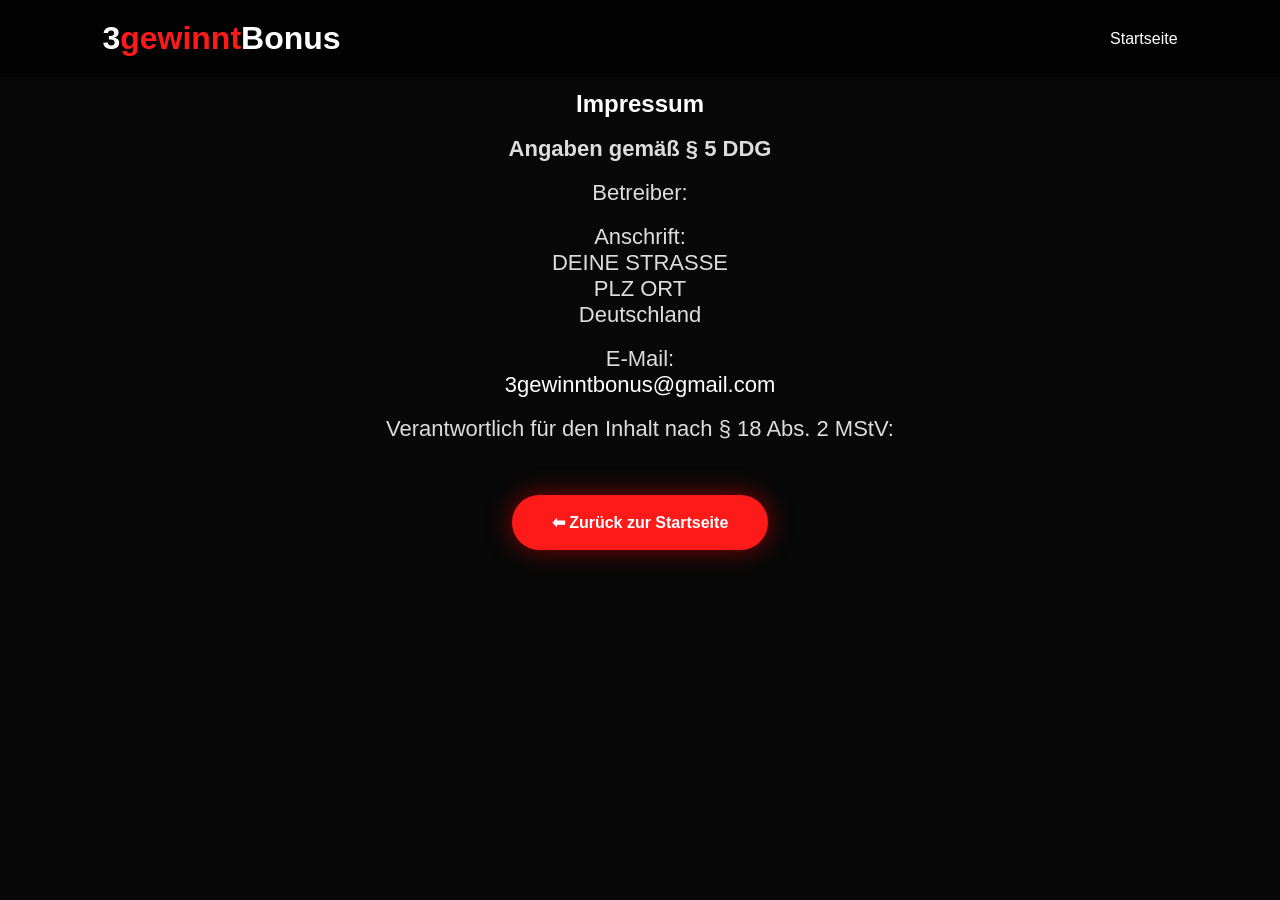
<file: impressum.html>
<!DOCTYPE html>
<html lang="de">
<head>
    <meta charset="UTF-8">
    <meta name="viewport" content="width=device-width, initial-scale=1.0">
    <title>Impressum | 3gewinntBonus</title>
    <link rel="stylesheet" href="style.css">
</head>

<body>

<header>

<div class="logo">
3<span>gewinnt</span>Bonus
</div>

<nav>
<a href="index.html">Startseite</a>
</nav>

</header>

<section class="kontakt">

<h1>Impressum</h1>

<br>

<p><strong>Angaben gemäß § 5 DDG</strong></p>

<br>

<p>
Betreiber:<br>

    
</p>

<br>

<p>
Anschrift:<br>
DEINE STRASSE<br>
PLZ ORT<br>
Deutschland
</p>

<br>

<p>
E-Mail:<br>
<a href="mailto:3gewinntbonus@gmail.com">
3gewinntbonus@gmail.com
</a>
</p>

<br>

<p>
Verantwortlich für den Inhalt nach § 18 Abs. 2 MStV:<br>

</p>

<br>

<a href="index.html" class="hero-btn">
⬅ Zurück zur Startseite
</a>

</section>

</body>
</html>
</file>
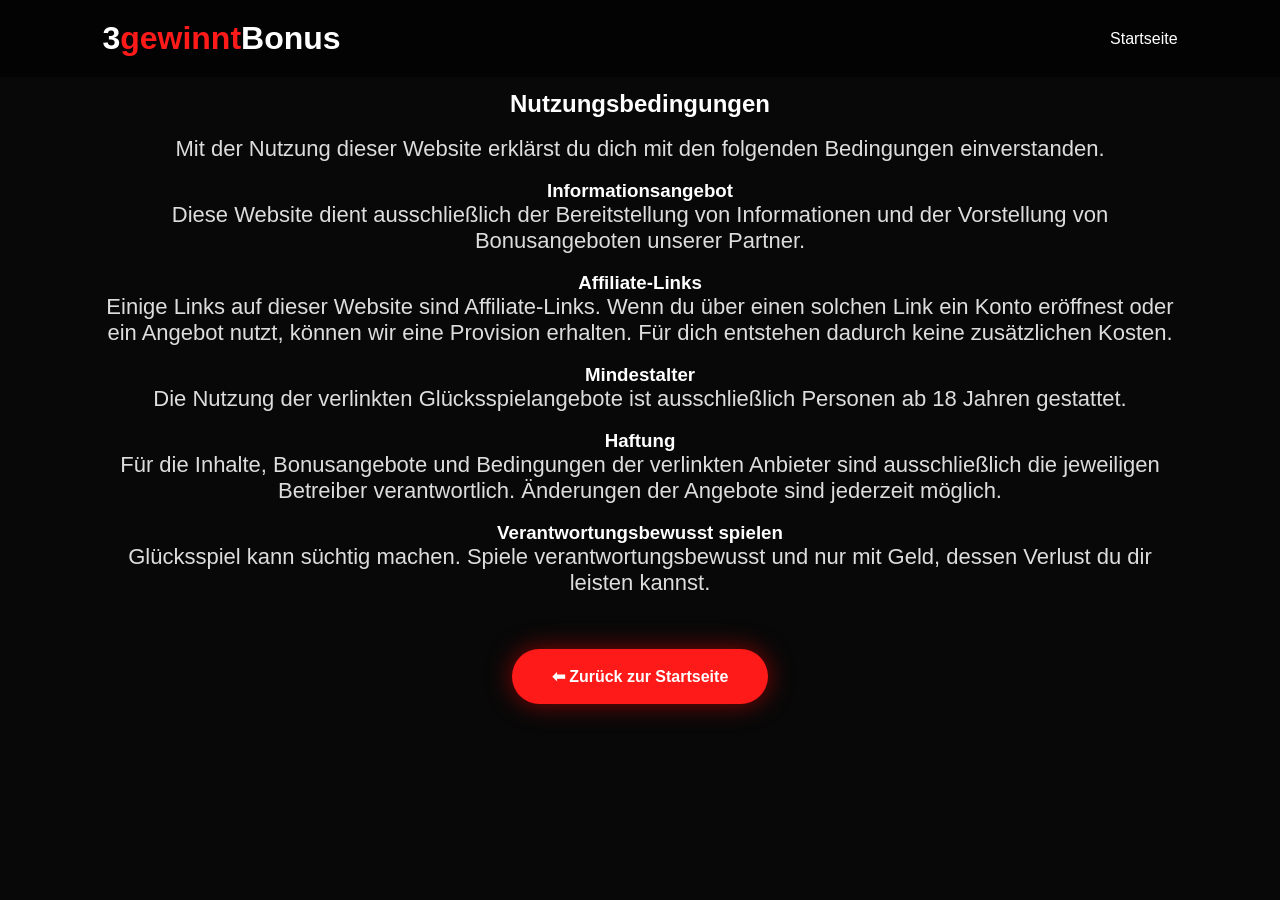
<file: nutzungsbedingungen.html>
<!DOCTYPE html>
<html lang="de">
<head>
<meta charset="UTF-8">
<meta name="viewport" content="width=device-width, initial-scale=1.0">
<title>Nutzungsbedingungen | 3gewinntBonus</title>
<link rel="stylesheet" href="style.css">
</head>

<body>

<header>

<div class="logo">
3<span>gewinnt</span>Bonus
</div>

<nav>
<a href="index.html">Startseite</a>
</nav>

</header>

<section class="kontakt">

<h1>Nutzungsbedingungen</h1>

<br>

<p>
Mit der Nutzung dieser Website erklärst du dich mit den folgenden Bedingungen einverstanden.
</p>

<br>

<h3>Informationsangebot</h3>

<p>
Diese Website dient ausschließlich der Bereitstellung von Informationen und der Vorstellung von Bonusangeboten unserer Partner.
</p>

<br>

<h3>Affiliate-Links</h3>

<p>
Einige Links auf dieser Website sind Affiliate-Links. Wenn du über einen solchen Link ein Konto eröffnest oder ein Angebot nutzt, können wir eine Provision erhalten. Für dich entstehen dadurch keine zusätzlichen Kosten.
</p>

<br>

<h3>Mindestalter</h3>

<p>
Die Nutzung der verlinkten Glücksspielangebote ist ausschließlich Personen ab 18 Jahren gestattet.
</p>

<br>

<h3>Haftung</h3>

<p>
Für die Inhalte, Bonusangebote und Bedingungen der verlinkten Anbieter sind ausschließlich die jeweiligen Betreiber verantwortlich. Änderungen der Angebote sind jederzeit möglich.
</p>

<br>

<h3>Verantwortungsbewusst spielen</h3>

<p>
Glücksspiel kann süchtig machen. Spiele verantwortungsbewusst und nur mit Geld, dessen Verlust du dir leisten kannst.
</p>

<br>

<a href="index.html" class="hero-btn">
⬅ Zurück zur Startseite
</a>

</section>

</body>
</html>
</file>
<file: style.css>
/* ==========================
   RESET
========================== */

*{
    margin:0;
    padding:0;
    box-sizing:border-box;
}

html{
    scroll-behavior:smooth;
}

body{
    font-family:'Poppins',sans-serif;
    background:#080808;
    color:#fff;
    overflow-x:hidden;
}

a{
    text-decoration:none;
    color:white;
}

img{
    max-width:100%;
    display:block;
}

/* ==========================
   HEADER
========================== */

header{

    position:fixed;
    top:0;
    left:0;

    width:100%;

    padding:20px 8%;

    display:flex;
    justify-content:space-between;
    align-items:center;

    background:rgba(0,0,0,.55);

    backdrop-filter:blur(12px);

    z-index:999;

}

.logo{

    font-size:32px;

    font-weight:800;

}

.logo span{

    color:#ff1a1a;

}

nav{

    display:flex;

    gap:35px;

}

nav a{

    transition:.3s;

    font-weight:500;

}

nav a:hover{

    color:#ff1a1a;

}

.nav-btn{

    background:#ff1a1a;

    padding:12px 26px;

    border-radius:40px;

    font-weight:600;

    box-shadow:0 0 18px rgba(255,0,0,.5);

    transition:.3s;

}

.nav-btn:hover{

    transform:translateY(-3px);

}
/* ==========================
   HERO
========================== */

.hero{

    position:relative;

    height:100vh;

    display:flex;

    justify-content:center;

    align-items:center;

    text-align:center;

    overflow:hidden;

}

.hero-image{
    position:absolute;
    top:0;
    left:0;
    width:100%;
    height:100%;
    object-fit:cover;
    object-position:center;
    z-index:0;
}

.overlay{
    position:absolute;
    top:0;
    left:0;
    width:100%;
    height:100%;
    background:linear-gradient(
        rgba(0,0,0,0.45),
        rgba(0,0,0,0.65)
    );
    z-index:1;
}

.hero-content{
    position:relative;
    z-index:2;
    max-width:900px;
    text-align:center;
    padding:20px;
}

.hero h1{

    font-size:72px;

    font-weight:800;

    margin-bottom:25px;

    text-shadow:0 0 25px rgba(255,0,0,.55);

}

.hero h1 span{

    color:#ff1a1a;

}

.hero p{

    font-size:24px;

    line-height:1.7;

    color:#eeeeee;

}

.hero-btn{

    display:inline-block;

    margin-top:35px;

    background:#ff1a1a;

    padding:18px 40px;

    border-radius:50px;

    font-weight:700;

    box-shadow:0 0 25px rgba(255,0,0,.5);

    transition:.3s;

}

.hero-btn:hover{

    transform:scale(1.05);

}
/* ==========================
   INFO BOXEN
========================== */

.info{
    display:grid;
    grid-template-columns:repeat(3,1fr);
    gap:25px;
    padding:70px 8%;
    background:#101010;
}

.info-card{
    background:#1b1b1b;
    border:2px solid #ff1a1a;
    border-radius:20px;
    padding:30px;
    text-align:center;
    transition:.3s;
}

.info-card:hover{
    transform:translateY(-8px);
    box-shadow:0 0 20px rgba(255,26,26,.45);
}

.info-card h3{
    color:#ff1a1a;
    font-size:28px;
    margin-bottom:15px;
}

.info-card p{
    color:#d0d0d0;
    line-height:1.6;
}
/* ==========================
   CASINOS
========================== */

.casinos{
    padding:90px 8%;
    background:#080808;
    text-align:center;
}

.casinos h2{
    font-size:48px;
    margin-bottom:35px;
    line-height:1.2;
}
}

.casino-grid{
    display:grid;
    grid-template-columns:repeat(auto-fit,minmax(280px,1fr));
    gap:30px;
}

.casino-card{
    background:#171717;
    border:2px solid #ff1a1a;
    border-radius:20px;
    padding:35px;
    transition:.3s;
}

.casino-card:hover{
    transform:translateY(-10px);
    box-shadow:0 0 30px rgba(255,26,26,.45);
}

.casino-card h3{
    color:#ff1a1a;
    margin-bottom:18px;
}

.casino-card p{
    color:#ccc;
    margin-bottom:25px;
}

.casino-card a{
    display:inline-block;
    background:#ff1a1a;
    padding:12px 26px;
    border-radius:40px;
    font-weight:600;
}
/* ==========================
   INSTAGRAM
========================== */

.instagram{
    background:#111;
    padding:90px 8%;
    text-align:center;
}

.instagram h2{
    font-size:48px;
    margin-bottom:20px;
}

.instagram-image{
    width:280px;
    max-width:90%;
    margin:35px auto;
    border-radius:25px;
    border:3px solid #ff1a1a;
    box-shadow:0 0 30px rgba(255,0,0,.45);
}

.instagram p{
    font-size:22px;
    margin-bottom:25px;
    color:#ddd;
}

/* ==========================
   KONTAKT
========================== */

.kontakt{
    background:#080808;
    padding:90px 8%;
    text-align:center;
}

.kontakt h2{
    font-size:48px;
    margin-bottom:25px;
}

.kontakt p{
    font-size:22px;
    color:#ddd;
}

/* ==========================
   FOOTER
========================== */

footer{
    background:#000;
    padding:40px 8%;
    text-align:center;
    border-top:1px solid #222;
}

.footer-links{
    margin:20px 0;
    display:flex;
    justify-content:center;
    gap:20px;
    flex-wrap:wrap;
}

.footer-links a:hover{
    color:#ff1a1a;
}

/* ==========================
   HANDY
========================== */

@media(max-width:768px){

    header{
    height:auto;
    min-height:100px;
    padding:10px 12px;
    display:flex;
    flex-direction:column;
    align-items:center;
    justify-content:center;
    gap:6px;
}

    .logo{
    font-size:21px;
    text-align:center;
    width:100%;
}

    nav{
    display:flex;
    justify-content:center;
    align-items:center;
    gap:10px;
    width:100%;
    flex-wrap:wrap;
}

nav a{
    font-size:9px;
    white-space:nowrap;
}

    .nav-btn{
        display:none;
    }

    .hero{
        height:100svh;
        min-height:620px;
    }

    .hero-image{
        object-position:center 38%;
    }

    .hero-content{
        padding:15px;
        padding-top:45px;
    }

    .hero h1{
        font-size:42px;
        line-height:1.05;
        margin-bottom:18px;
    }

    .hero p{
        font-size:18px;
        line-height:1.5;
    }

    .hero-btn{
        margin-top:25px;
        padding:15px 32px;
    }

    .info{
        grid-template-columns:1fr;
    }

    .casinos h2,
    .instagram h2,
    .kontakt h2{
        font-size:34px;
    }

}
/* ==========================
   INSTAGRAM PREMIUM
========================== */

.instagram{

    background:#111;

    padding:100px 8%;

}

.instagram h2{

    text-align:center;

    font-size:46px;

    margin-bottom:60px;

}

.instagram-container{

    display:flex;

    justify-content:center;

    align-items:center;

    gap:70px;

    flex-wrap:wrap;

}

.instagram-image{

    width:320px;

    border-radius:30px;

    border:3px solid #ff1a1a;

    box-shadow:0 0 35px rgba(255,0,0,.45);

}

.instagram-text{

    max-width:450px;

}

.instagram-text h3{

    font-size:34px;

    color:#ff1a1a;

    margin-bottom:20px;

}

.instagram-text p{

    line-height:2;

    color:#ddd;

    font-size:20px;

    margin-bottom:30px;

}
/* ==========================
   21.COM CASINO CARD
========================== */

.casino-logo{
    width:170px;
    display:block;
    margin:0 auto 20px;
}

.rating{
    color:#b8ff5a;
    font-size:18px;
    font-weight:700;
    margin-bottom:20px;
    text-align:center;
}

.casino-features{
    list-style:none;
    padding:0;
    margin:20px 0;
}

.casino-features li{
    padding:10px 0;
    border-bottom:1px solid rgba(255,255,255,.08);
    color:#f1f1f1;
    font-size:16px;
}

.casino-hinweis{
    margin:20px 0;
    padding:15px;
    background:#111;
    border:1px solid #ff1a1a;
    border-left:5px solid #ff1a1a;
    border-radius:10px;
    color:#ddd;
    font-size:14px;
    line-height:1.6;
}

.casino-btn{
    display:block;
    width:100%;
    background:#ff1a1a;
    color:#fff;
    text-align:center;
    padding:18px;
    border-radius:12px;
    font-size:20px;
    font-weight:700;
    margin:25px 0 15px;
    box-shadow:0 0 20px rgba(255,0,0,.6);
    transition:.3s;
}

.casino-btn:hover{
    background:#ff3333;
    transform:scale(1.03);
    box-shadow:0 0 35px rgba(255,0,0,.8);
}

.casino-card small{
    display:block;
    text-align:center;
    color:#999;
    font-size:12px;
    margin-top:10px;
}
.werbehinweis{
    max-width:850px;
    margin:0 auto 45px;
    padding:20px;
    background:#151515;
    border:1px solid #ff1a1a;
    border-radius:12px;
    text-align:center;
    color:#ddd;
    line-height:1.7;
}
header {
    transition: transform 0.3s ease;
}

header.hide-header {
    transform: translateY(-100%);
}
@media(max-width:768px){

    .casinos{
        padding-left:20px;
        padding-right:20px;
    }

    .casinos h2{
        font-size:34px;
        line-height:1.2;
        width:100%;
        max-width:360px;
        margin:0 auto 50px;
        text-align:center;
        white-space:normal;
        overflow-wrap:normal;
    }

}
/* ==========================
   18+ AGE GATE
========================== */

.age-gate {
    position: fixed;
    inset: 0;
    z-index: 99999;

    display: flex;
    justify-content: center;
    align-items: center;

    padding: 20px;

    background: rgba(0, 0, 0, 0.94);
    backdrop-filter: blur(12px);
}

.age-box {
    width: 100%;
    max-width: 450px;

    padding: 40px 30px;

    text-align: center;

    background: #111;
    border: 1px solid rgba(255, 26, 26, 0.5);
    border-radius: 18px;

    box-shadow: 0 20px 60px rgba(0, 0, 0, 0.7);
}

.age-icon {
    font-size: 50px;
    margin-bottom: 15px;
}

.age-box h2 {
    color: #fff;
    font-size: 26px;
    margin-bottom: 18px;
}

.age-box p {
    color: #aaa;
    font-size: 14px;
    line-height: 1.6;
    margin-bottom: 12px;
}

.age-buttons {
    display: flex;
    flex-direction: column;
    gap: 12px;
    margin-top: 25px;
}

.age-confirm,
.age-leave {
    width: 100%;
    padding: 14px;

    border-radius: 10px;
    border: none;

    font-family: 'Poppins', sans-serif;
    font-size: 15px;
    font-weight: 600;

    cursor: pointer;
}

.age-confirm {
    background: #ff1a1a;
    color: #fff;
}

.age-confirm:hover {
    background: #e60000;
}

.age-leave {
    background: #222;
    color: #aaa;
}

.age-leave:hover {
    background: #2d2d2d;
}

.normal-casino-title {
    text-align: center;
    font-size: 48px;
    line-height: 1.2;
    color: #fff;
    margin: 80px auto 50px;
    max-width: 700px;
}
@media (max-width: 600px) {
    .normal-casino-title {
        font-size: 38px;
        line-height: 1.2;
        max-width: 360px;
        margin-left: auto;
        margin-right: auto;
    }
}
.casino-wichtig{
    margin:20px 0;
    padding:18px;
    background:rgba(255,26,26,.10);
    border:2px solid #ff1a1a;
    border-radius:12px;
    text-align:left;
    box-shadow:0 0 18px rgba(255,26,26,.18);
}

.casino-wichtig-title{
    color:#ff1a1a;
    font-size:16px;
    font-weight:800;
    margin-bottom:8px;
    letter-spacing:.5px;
}

.casino-wichtig p{
    margin:0;
    color:#eee;
    font-size:14px;
    line-height:1.6;
}

.casino-wichtig strong{
    color:#fff;
    font-weight:700;
}
/* ==========================
   SUPPORT
========================== */

.support{
    background:#101010;
    padding:90px 8%;
    text-align:center;
}

.support h2{
    font-size:48px;
    margin-bottom:45px;
}

.support-box{
    max-width:700px;
    margin:0 auto;
    padding:40px 35px;
    background:#171717;
    border:2px solid #ff1a1a;
    border-radius:20px;
    box-shadow:0 0 30px rgba(255,26,26,.25);
}

.support-box h3{
    color:#ff1a1a;
    font-size:28px;
    margin-bottom:20px;
}

.support-box p{
    color:#ddd;
    font-size:17px;
    line-height:1.7;
    margin-bottom:20px;
}

.support-box .hero-btn{
    margin-top:10px;
    word-break:break-word;
}

@media(max-width:768px){

    .support{
        padding:70px 20px;
    }

    .support h2{
        font-size:36px;
    }

    .support-box{
        padding:30px 20px;
    }

    .support-box h3{
        font-size:24px;
    }

    .support-box p{
        font-size:15px;
    }

}
/* ==========================
   AUFKLAPPBARE CASINO-KARTEN
========================== */

.offer-details {
    max-height: 0;
    overflow: hidden;
    opacity: 0;
    transition: max-height 0.4s ease, opacity 0.3s ease;
}
.offer-details.open {
    max-height: 1000px;
    opacity: 1;
}
/* ==========================
   ANGEBOT AUFKLAPPEN BUTTON
========================== */

.toggle-offer{
    display:inline-block;
    margin:20px auto;
    padding:14px 28px;

    background:#111;
    color:#fff;

    border:2px solid #ff1a1a;
    border-radius:40px;

    font-family:'Poppins',sans-serif;
    font-size:16px;
    font-weight:700;

    cursor:pointer;

    box-shadow:0 0 15px rgba(255,26,26,.25);

    transition:.3s;
}

.toggle-offer:hover{
    background:#ff1a1a;
    color:#fff;
    transform:translateY(-2px);
    box-shadow:0 0 25px rgba(255,26,26,.55);
}
.offer-details {
    overflow: hidden;
    animation: offerOpen 0.35s ease;
}

@keyframes offerOpen {
    from {
        opacity: 0;
        transform: translateY(-8px);
    }

    to {
        opacity: 1;
        transform: translateY(0);
    }
}
.casino-card .casino-features ul {
    list-style: none !important;
    padding-left: 0 !important;
    margin-left: 0 !important;
}

.casino-card .casino-features li {
    list-style: none !important;
}

.casino-card .casino-features li::marker {
    content: "";
}
</file>
